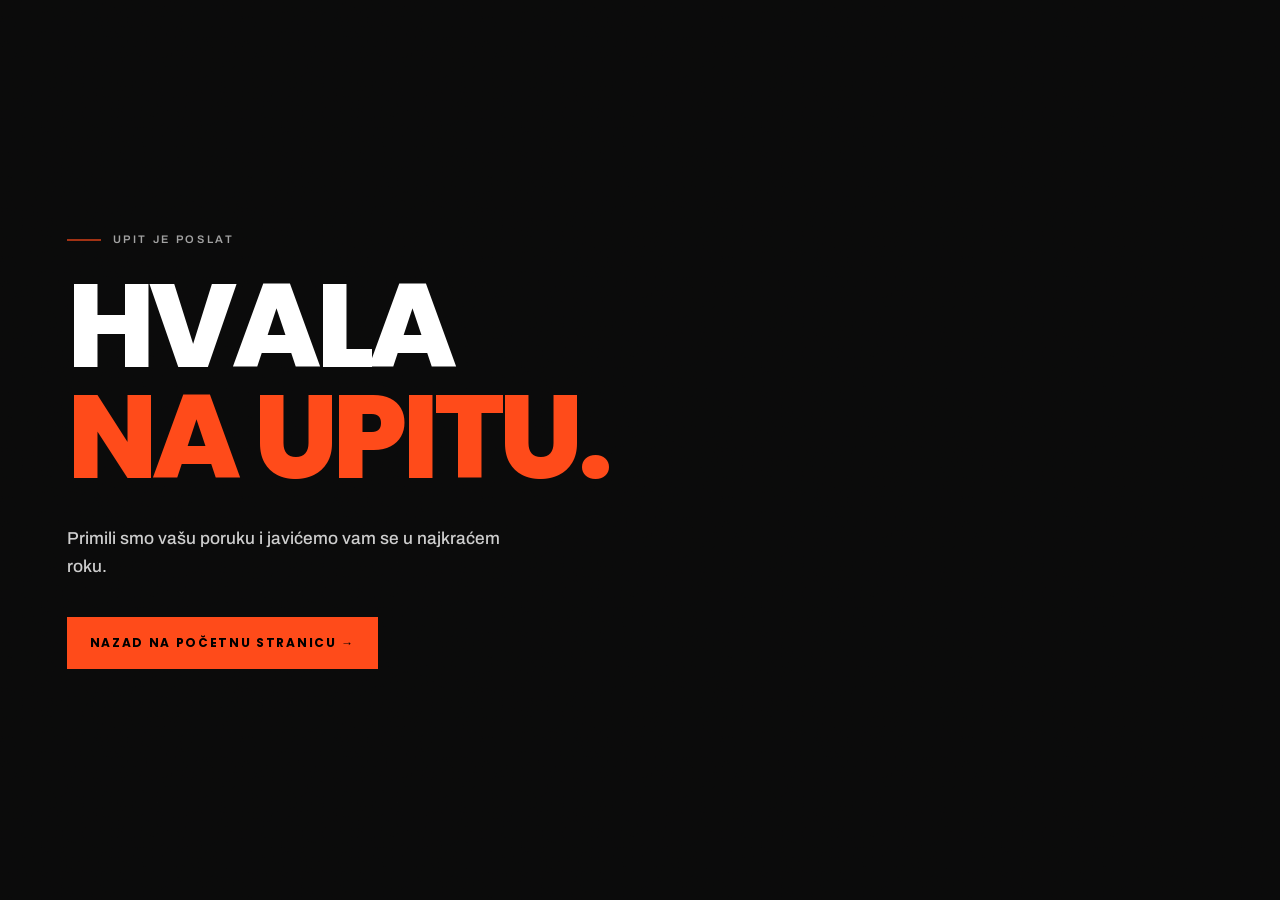
<file: hvala/index.html>
<!DOCTYPE html>
<html lang="sr-Latn-ME"><head>
<!-- Google tag (gtag.js) -->
<script async src="https://www.googletagmanager.com/gtag/js?id=AW-767660964"></script>
<script>
  window.dataLayer = window.dataLayer || [];
  function gtag(){dataLayer.push(arguments);}
  gtag('js', new Date());
  gtag('config', 'AW-767660964');
</script>
<meta charset="utf-8"><meta name="viewport" content="width=device-width, initial-scale=1">
<title>Hvala na upitu — 5to9</title><meta name="robots" content="noindex, nofollow">
<link rel="icon" href="/favicon.ico" sizes="48x48">
<link rel="icon" type="image/png" sizes="192x192" href="/favicon-192.png">
<link rel="icon" type="image/png" sizes="512x512" href="/favicon-512.png">
<link rel="apple-touch-icon" sizes="180x180" href="/apple-touch-icon.png">
<link href="https://fonts.googleapis.com/css2?family=Poppins:wght@700;800&family=Archivo:wght@500;600&display=swap" rel="stylesheet">
<link rel="stylesheet" href="/assets/css/site.css?v=17"></head>
<body class="lp"><header class="band dark grain" style="min-height:100svh">
<p class="eyebrow">Upit je poslat</p><h1 class="h-lp">HVALA<br><em>NA UPITU.</em></h1>
<p class="lp-lead">Primili smo vašu poruku i javićemo vam se u najkraćem roku.</p>
<div class="btns"><a class="btn btn-o" href="/">Nazad na početnu stranicu →</a></div>
</header></body></html>
</file>
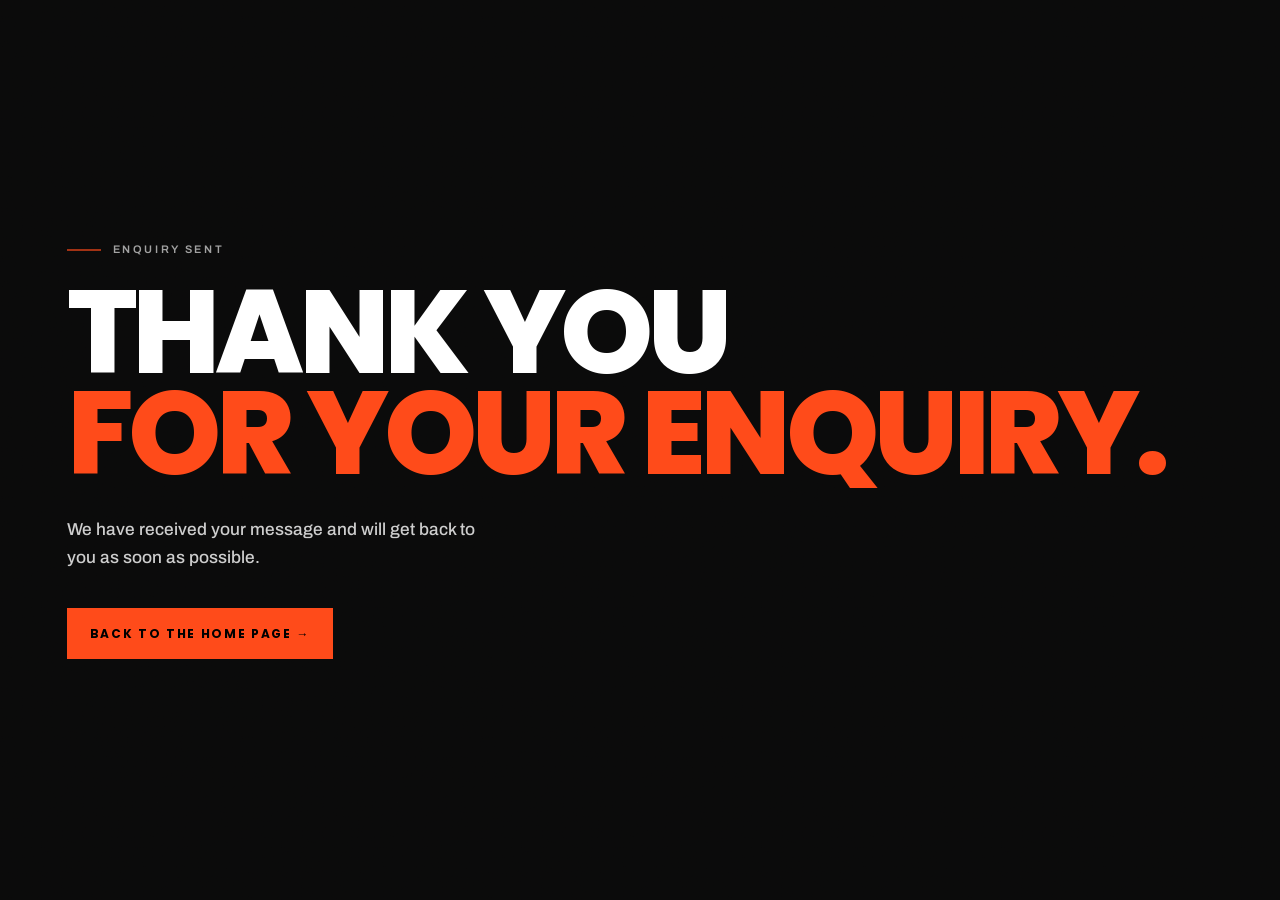
<file: en/thank-you/index.html>
<!DOCTYPE html>
<html lang="en"><head>
<!-- Google tag (gtag.js) -->
<script async src="https://www.googletagmanager.com/gtag/js?id=AW-767660964"></script>
<script>
  window.dataLayer = window.dataLayer || [];
  function gtag(){dataLayer.push(arguments);}
  gtag('js', new Date());
  gtag('config', 'AW-767660964');
</script>
<meta charset="utf-8"><meta name="viewport" content="width=device-width, initial-scale=1">
<title>Thank you — 5to9</title><meta name="robots" content="noindex, nofollow">
<link rel="icon" href="/favicon.ico" sizes="48x48">
<link rel="icon" type="image/png" sizes="192x192" href="/favicon-192.png">
<link rel="icon" type="image/png" sizes="512x512" href="/favicon-512.png">
<link rel="apple-touch-icon" sizes="180x180" href="/apple-touch-icon.png">
<link href="https://fonts.googleapis.com/css2?family=Poppins:wght@700;800&family=Archivo:wght@500;600&display=swap" rel="stylesheet">
<link rel="stylesheet" href="/assets/css/site.css?v=17"></head>
<body class="lp"><header class="band dark grain" style="min-height:100svh">
<p class="eyebrow">Enquiry sent</p><h1 class="h-lp">THANK YOU<br><em>FOR YOUR ENQUIRY.</em></h1>
<p class="lp-lead">We have received your message and will get back to you as soon as possible.</p>
<div class="btns"><a class="btn btn-o" href="/en/">Back to the home page →</a></div>
</header></body></html>
</file>
<file: assets/css/site.css>
:root{
  --ink:#0A0A0A;--orange:#FF4B1A;--concrete:#E7E6E4;--concrete-2:#D3D2CF;
  --pad:clamp(20px,5.2vw,96px);--rail:0px;
}
@media(min-width:1100px){:root{--rail:72px}}
*{box-sizing:border-box}
html{scroll-behavior:smooth}
body{
  margin:0;background:var(--ink);color:var(--ink);
  font-family:'Archivo',system-ui,sans-serif;font-size:clamp(15px,1.02vw,17px);line-height:1.62;
  -webkit-font-smoothing:antialiased;overflow-x:hidden;
}
h1,h2,h3,h4{font-family:'Poppins',system-ui,sans-serif;font-weight:800;letter-spacing:-.035em;line-height:.9;margin:0}
p{margin:0 0 1.1em}
a{color:inherit}
img{max-width:100%;display:block}
:focus-visible{outline:3px solid var(--orange);outline-offset:4px}

.grain::before{
  content:"";position:absolute;inset:0;pointer-events:none;z-index:1;
  background-image:url("data:image/svg+xml,%3Csvg xmlns='http://www.w3.org/2000/svg' width='240' height='240'%3E%3Cfilter id='n'%3E%3CfeTurbulence type='fractalNoise' baseFrequency='.8' numOctaves='3'/%3E%3C/filter%3E%3Crect width='240' height='240' filter='url(%23n)' opacity='.55'/%3E%3C/svg%3E");
  mix-blend-mode:overlay;opacity:.3;
}

/* chrome */
.progress{position:fixed;top:0;left:0;height:3px;width:0;background:var(--orange);z-index:80}
.nav{
  position:fixed;top:0;left:0;right:0;z-index:70;display:flex;align-items:center;justify-content:space-between;gap:20px;
  padding:13px var(--pad);background:rgba(10,10,10,.75);backdrop-filter:blur(12px);
  border-bottom:1px solid rgba(255,255,255,.08);transition:transform .4s ease;
}
.nav .mark{width:26px;color:#fff;flex:none}
.nav-links{position:relative;display:flex;gap:clamp(10px,1.7vw,28px);list-style:none;margin:0;padding:0}
.nav-ind{position:absolute;left:0;bottom:-4px;height:2px;width:0;background:var(--orange);
  transform:translateX(0);transition:transform .45s cubic-bezier(.16,.84,.44,1),width .45s cubic-bezier(.16,.84,.44,1),opacity .3s;opacity:0}
.nav-links a.active{opacity:1}
.nav-links a{
  color:#fff;text-decoration:none;font-size:11px;font-weight:600;letter-spacing:.15em;text-transform:uppercase;
  opacity:.68;padding-bottom:3px;border-bottom:1px solid transparent;transition:opacity .25s,border-color .25s;
}
.nav-links a:hover,.nav-links a:focus-visible{opacity:1;border-bottom-color:var(--orange)}
.nav .cta{
  font-family:'Poppins';font-weight:700;font-size:11px;letter-spacing:.14em;text-transform:uppercase;
  background:var(--orange);color:#000;text-decoration:none;padding:9px 16px;white-space:nowrap;
}
.nav .cta:hover{background:#fff}
@media(max-width:1180px){.nav-links a{font-size:10px;letter-spacing:.1em}}
@media(max-width:720px){.nav-links{display:none}}

.rail{position:fixed;left:26px;top:50%;translate:0 -50%;z-index:60;display:none;flex-direction:column;gap:14px}
@media(min-width:1100px){.rail{display:flex}}
.rail a{
  display:flex;align-items:center;gap:9px;text-decoration:none;font-size:10px;letter-spacing:.18em;
  font-weight:600;color:rgba(255,255,255,.45);writing-mode:vertical-rl;transition:color .25s;
}
.rail i{display:block;width:2px;height:24px;background:currentColor;opacity:.5;font-style:normal}
.rail a.active{color:var(--orange)}
.rail a.on-light{color:rgba(0,0,0,.4)}
.rail a.on-light.active{color:var(--orange)}

/* bands */
.band{
  position:relative;min-height:100svh;display:flex;flex-direction:column;justify-content:center;
  padding:clamp(96px,11vh,140px) var(--pad) clamp(64px,9vh,110px);
  padding-left:calc(var(--pad) + var(--rail));overflow:hidden;
}
.band>*{position:relative;z-index:2}
.dark{background:var(--ink);color:#fff}
.light{background:var(--concrete);color:var(--ink)}
.light-2{background:var(--concrete-2);color:var(--ink)}
.orange{background:var(--orange);color:#0A0A0A}

.eyebrow{
  display:flex;align-items:center;gap:12px;font-size:11px;font-weight:600;letter-spacing:.24em;
  text-transform:uppercase;margin:0 0 22px;opacity:.62;
}
.eyebrow::before{content:"";width:34px;height:2px;background:var(--orange);flex:none}
.h-xl{font-size:clamp(44px,8.4vw,120px)}
.h-lg{font-size:clamp(36px,5.6vw,76px)}
.h-md{font-size:clamp(27px,3.6vw,48px)}

/* hero */
.hero{justify-content:flex-end}
.hero-mark{
  position:absolute;right:-6vw;top:50%;translate:0 -50%;z-index:0;
  width:clamp(280px,42vw,600px);color:#fff;opacity:.06;pointer-events:none;
}
.hero-inner{display:flex;align-items:stretch;gap:clamp(18px,3vw,44px);flex-wrap:wrap}
.hero .logo{width:clamp(74px,9.5vw,148px);color:#fff;flex:none;align-self:flex-end;margin-bottom:.06em}
@supports(aspect-ratio:499/591){
  .hero .logo{width:auto;height:auto;aspect-ratio:499/591;align-self:stretch;margin-bottom:0;max-width:clamp(74px,10vw,160px)}
}
.stack{font-family:'Poppins';font-weight:800;font-size:clamp(48px,9vw,138px);line-height:.8;letter-spacing:-.05em;color:#fff}
.stack .to{display:block;color:var(--orange);font-size:.5em;margin:.1em 0 .06em;letter-spacing:-.02em}
.stack{padding-block:.04em}
.hero-line{margin:clamp(30px,4.5vh,54px) 0 0;max-width:46ch;color:rgba(255,255,255,.8);font-size:clamp(16px,1.45vw,20px);font-weight:500}
.hero-line b{color:#fff;font-weight:600}
.hero-bottom{
  margin-top:clamp(34px,6vh,70px);display:flex;justify-content:space-between;align-items:flex-end;gap:24px;flex-wrap:wrap;
  border-top:1px solid rgba(255,255,255,.14);padding-top:20px;
  font-size:11px;letter-spacing:.2em;text-transform:uppercase;color:rgba(255,255,255,.5);
}
.scroll-cue{display:flex;align-items:center;gap:10px}
.scroll-cue b{width:8px;height:8px;background:var(--orange);border-radius:50%;animation:pulse 2.4s infinite}
@keyframes pulse{0%,100%{opacity:1;transform:scale(1)}50%{opacity:.35;transform:scale(.7)}}
.rise{opacity:0;transform:translateY(28px);animation:rise .95s cubic-bezier(.16,.84,.44,1) forwards}
.d1{animation-delay:.06s}.d2{animation-delay:.2s}.d3{animation-delay:.36s}.d4{animation-delay:.5s}
@keyframes rise{to{opacity:1;transform:none}}

/* ticker */
.ticker{min-height:0;padding:14px 0;justify-content:center;background:var(--orange);color:#0A0A0A;overflow:hidden;border-top:3px solid #000;border-bottom:3px solid #000}
.ticker-track{display:flex;gap:40px;width:max-content;animation:slide 34s linear infinite;will-change:transform}
.ticker-track.js{animation:none}
.ticker span{font-family:'Poppins';font-weight:800;font-size:clamp(15px,1.7vw,22px);text-transform:uppercase;white-space:nowrap;display:flex;align-items:center;gap:40px}
.ticker span::after{content:"";width:11px;height:11px;background:#000;flex:none;rotate:45deg}
@keyframes slide{to{transform:translateX(-50%)}}

/* who */
.who{display:grid;grid-template-columns:1.02fr .98fr;gap:clamp(32px,5vw,86px);align-items:center}
.lede{font-size:clamp(17px,1.55vw,22px);font-weight:500;max-width:36ch}
.pillars{list-style:none;margin:30px 0 0;padding:0;border-top:1px solid rgba(0,0,0,.18)}
.pillars li{border-bottom:1px solid rgba(0,0,0,.18)}
.pillars a{
  display:flex;align-items:baseline;gap:16px;padding:22px 0;text-decoration:none;color:inherit;
  font-family:'Poppins';font-weight:700;font-size:clamp(17px,2vw,26px);letter-spacing:-.025em;
  transition:transform .35s cubic-bezier(.16,.84,.44,1),color .25s;
}
.pillars a:hover,.pillars a:focus-visible{transform:translateX(12px);color:var(--orange)}
.pillars .idx{font-family:'Archivo';font-size:11px;font-weight:600;letter-spacing:.18em;color:var(--orange);width:28px;flex:none}
.pillars .arrow{margin-left:auto;color:var(--orange);font-size:.78em}
@media(max-width:900px){.who{grid-template-columns:1fr}}

/* solutions */
.solution{display:grid;grid-template-columns:.9fr 1.1fr;gap:clamp(28px,4.4vw,78px);align-items:center}
.solution.flip .visual-frame{order:2}
.solution p{max-width:54ch}
.solution p:last-child{margin-bottom:0}
.tag{display:inline-block;font-family:'Poppins';font-weight:800;font-size:11px;letter-spacing:.16em;text-transform:uppercase;padding:8px 15px;margin-bottom:24px}
.t-orange{background:var(--orange);color:#000}
.t-black{background:#000;color:var(--orange)}
.t-white{background:#fff;color:#000}
.solution h3{margin-bottom:26px}
@media(max-width:900px){.solution{grid-template-columns:1fr}.solution.flip .visual-frame{order:0}}

.visual-frame{position:relative}
.visual-frame::before{
  content:"";position:absolute;inset:0;translate:-18px 20px;background:var(--accent,var(--orange));
  clip-path:polygon(0 0,60% 0,68% 13%,100% 13%,100% 100%,40% 100%,32% 87%,0 87%);
}
.visual{
  position:relative;aspect-ratio:4/3.15;overflow:hidden;background:#111;
  clip-path:polygon(0 0,60% 0,68% 13%,100% 13%,100% 100%,40% 100%,32% 87%,0 87%);
}
.visual img{width:100%;height:100%;object-fit:cover}

/* TEQ range */
.range-head{display:flex;justify-content:space-between;align-items:flex-end;gap:24px;flex-wrap:wrap;margin-bottom:clamp(28px,4vh,50px)}
.range-head p{max-width:42ch;margin:0;opacity:.75}
.models{display:grid;grid-template-columns:repeat(4,1fr);gap:clamp(14px,1.6vw,22px)}
.model{border:1px solid rgba(255,255,255,.14);padding:clamp(20px,2.2vw,30px);display:flex;flex-direction:column;transition:border-color .3s,background .3s,transform .3s}
.model:hover{border-color:var(--orange);background:rgba(255,75,26,.08);transform:translateY(-6px)}
.model h4{font-size:clamp(20px,2.1vw,28px);color:var(--orange);margin-bottom:6px}
.model .kind{font-size:10px;letter-spacing:.2em;text-transform:uppercase;opacity:.55;margin-bottom:18px}
.model ul{list-style:none;margin:0;padding:0;font-size:14px}
.model li{padding:7px 0;border-top:1px solid rgba(255,255,255,.1);display:flex;justify-content:space-between;gap:12px;opacity:.85}
.model li b{font-weight:600;opacity:.55;font-size:11px;letter-spacing:.12em;text-transform:uppercase}
.specstrip{display:flex;flex-wrap:wrap;gap:clamp(14px,2.4vw,40px);margin-top:clamp(26px,3.6vh,44px);padding-top:20px;border-top:2px solid var(--orange);font-size:11px;letter-spacing:.16em;text-transform:uppercase;opacity:.7}
@media(max-width:1000px){.models{grid-template-columns:repeat(2,1fr)}}
@media(max-width:560px){.models{grid-template-columns:1fr}}
.light .model,.light-2 .model{border-color:rgba(0,0,0,.18)}
.light .model li,.light-2 .model li{border-top-color:rgba(0,0,0,.14)}
.light .model:hover,.light-2 .model:hover{background:rgba(255,75,26,.09)}
.model .price{margin-top:auto;padding-top:16px;font-family:'Poppins';font-weight:800;font-size:clamp(16px,1.5vw,20px);letter-spacing:-.02em}
.model .price small{display:block;font-family:'Archivo';font-weight:500;font-size:10px;letter-spacing:.14em;text-transform:uppercase;opacity:.5;margin-top:5px}
.models-3{grid-template-columns:repeat(3,1fr)}
@media(max-width:900px){.models-3{grid-template-columns:1fr}}

/* clickable cards + detail overlay */
.model[data-img]{cursor:pointer}
.model .more{
  margin-top:16px;padding-top:14px;display:flex;align-items:center;gap:8px;
  font-size:10px;letter-spacing:.2em;text-transform:uppercase;color:var(--orange);opacity:.85;
}
.model .price + .more{margin-top:0;padding-top:10px}
.model[data-img]:hover .more,.model[data-img]:focus-visible .more{opacity:1}
.sheet{
  position:fixed;inset:0;z-index:90;display:none;align-items:center;justify-content:center;
  padding:clamp(16px,4vw,56px);background:rgba(6,6,6,.9);backdrop-filter:blur(8px);
}
.sheet.open{display:flex}
.sheet-inner{
  position:relative;width:min(1020px,100%);max-height:90svh;overflow:auto;background:#111;
  border:1px solid rgba(255,255,255,.14);display:grid;grid-template-columns:1.05fr .95fr;
}
.sheet-img{background:#fff;display:flex;align-items:center;justify-content:center;padding:clamp(18px,3vw,40px)}
.sheet-img img{width:100%;height:auto;object-fit:contain;max-height:56svh}
.sheet-body{padding:clamp(24px,3vw,44px);color:#fff}
.sheet-body h3{font-size:clamp(24px,3vw,38px);color:var(--orange);margin-bottom:6px}
.sheet-body .kind{font-size:10px;letter-spacing:.2em;text-transform:uppercase;opacity:.55;margin-bottom:22px}
.sheet-body ul{list-style:none;margin:0;padding:0;font-size:15px}
.sheet-body li{display:flex;justify-content:space-between;gap:16px;padding:11px 0;border-top:1px solid rgba(255,255,255,.12)}
.sheet-body li b{font-weight:600;opacity:.55;font-size:11px;letter-spacing:.12em;text-transform:uppercase}
.sheet-body .price{margin:24px 0 0;font-family:'Poppins';font-weight:800;font-size:clamp(18px,2vw,24px);letter-spacing:-.02em}
.sheet-body .price small{display:block;font-family:'Archivo';font-weight:500;font-size:10px;letter-spacing:.14em;text-transform:uppercase;opacity:.5;margin-top:6px}
.sheet-body .ask{display:inline-block;margin-top:26px;background:var(--orange);color:#000;text-decoration:none;font-family:'Poppins';font-weight:700;font-size:11px;letter-spacing:.14em;text-transform:uppercase;padding:12px 20px}
.sheet-body .ask:hover{background:#fff}
.sheet-close{
  position:absolute;top:10px;right:10px;z-index:2;width:42px;height:42px;border:0;cursor:pointer;
  background:#000;color:#fff;font-size:20px;line-height:1;font-family:'Archivo';
}
.sheet-close:hover{background:var(--orange);color:#000}
@media(max-width:820px){.sheet-inner{grid-template-columns:1fr}.sheet-img img{max-height:34svh}}

/* process */
.process{display:grid;grid-template-columns:1.05fr .95fr;gap:clamp(30px,5vw,80px);align-items:center;margin-top:clamp(28px,4vh,50px)}
.steps{list-style:none;margin:0;padding:0;position:relative}
.steps::before{content:"";position:absolute;left:6px;top:14px;bottom:30px;width:2px;background:currentColor;opacity:.22}
.steps li{position:relative;padding:0 0 clamp(26px,3.4vh,40px) 42px}
.steps li:last-child{padding-bottom:0}
.steps li::before{content:"";position:absolute;left:0;top:8px;width:14px;height:14px;border-radius:50%;background:var(--orange);box-shadow:0 0 0 5px var(--concrete)}
.steps h4{font-size:clamp(21px,2.6vw,32px);margin-bottom:8px}
.steps p{margin:0;max-width:46ch;opacity:.78}
.process-note .big{font-family:'Poppins';font-weight:900;font-size:clamp(50px,9.5vw,120px);line-height:.82;letter-spacing:-.05em}
.process-note .big em{color:var(--orange);font-style:normal}
@media(max-width:900px){.process{grid-template-columns:1fr}}

/* work */
.stats{display:grid;grid-template-columns:repeat(auto-fit,minmax(180px,1fr));gap:clamp(18px,2.6vw,44px);margin-bottom:clamp(34px,5vh,60px)}
.stats div{border-top:2px solid var(--orange);padding-top:16px}
.stats b{display:block;font-family:'Poppins';font-weight:900;font-size:clamp(36px,5.4vw,72px);line-height:1;letter-spacing:-.045em}
.stats span{display:block;margin-top:8px;font-size:11px;letter-spacing:.16em;text-transform:uppercase;opacity:.6}
.cases{display:grid;grid-template-columns:repeat(3,1fr);gap:clamp(16px,2vw,28px)}
.case{background:rgba(255,255,255,.04);border:1px solid rgba(255,255,255,.12);padding:clamp(22px,2.6vw,34px);transition:background .3s,border-color .3s,transform .3s}
.case:hover{background:rgba(255,75,26,.1);border-color:var(--orange);transform:translateY(-5px)}
.case span{font-size:10px;letter-spacing:.2em;text-transform:uppercase;color:var(--orange)}
.case h4{margin:14px 0 10px;font-size:clamp(19px,1.9vw,25px)}
.case p{margin:0;font-size:14px;opacity:.7}
@media(max-width:860px){.cases{grid-template-columns:1fr}}

/* contact */
.contact h2{margin-bottom:clamp(34px,5vh,56px)}
.contact h2 em{color:var(--orange);font-style:normal}
.contacts{display:grid;grid-template-columns:repeat(3,1fr);gap:clamp(20px,3vw,54px)}
.contacts div{border-top:1px solid rgba(255,255,255,.22);padding-top:18px}
.contacts span{display:block;font-size:10px;letter-spacing:.2em;text-transform:uppercase;color:rgba(255,255,255,.45);margin-bottom:10px}
.contacts a,.contacts p{font-family:'Poppins';font-weight:700;font-size:clamp(16px,1.6vw,22px);letter-spacing:-.02em;color:#fff;text-decoration:none;margin:0}
.contacts a:hover,.contacts a:focus-visible{color:var(--orange)}
@media(max-width:760px){.contacts{grid-template-columns:1fr}}

.foot{
  background:var(--ink);color:rgba(255,255,255,.38);min-height:0;padding:20px var(--pad);
  display:flex;justify-content:space-between;gap:14px;flex-wrap:wrap;align-items:center;
  font-size:10px;letter-spacing:.18em;text-transform:uppercase;border-top:1px solid rgba(255,255,255,.1);
}
.foot .mark{width:20px;color:rgba(255,255,255,.5)}

.js .reveal{opacity:0;transform:translateY(32px);transition:opacity .85s ease,transform .85s cubic-bezier(.16,.84,.44,1)}
.js .reveal.in{opacity:1;transform:none}
.no-js .burger{display:none}

/* ---------------- phone layout ---------------- */
.burger{display:none;position:relative;width:44px;height:38px;border:0;background:transparent;cursor:pointer;padding:0;flex:none}
.burger span{position:absolute;left:10px;right:10px;height:2px;background:#fff;transition:transform .35s cubic-bezier(.16,.84,.44,1),opacity .25s}
.burger span:nth-child(1){top:14px}
.burger span:nth-child(2){bottom:14px}
body.menu-open .burger span:nth-child(1){transform:translateY(5px) rotate(45deg)}
body.menu-open .burger span:nth-child(2){transform:translateY(-5px) rotate(-45deg)}
.mobilemenu{
  position:fixed;inset:0;z-index:65;background:var(--ink);color:#fff;display:flex;flex-direction:column;
  justify-content:center;gap:4px;padding:96px var(--pad) calc(32px + env(safe-area-inset-bottom));
  transform:translateY(-100%);transition:transform .5s cubic-bezier(.16,.84,.44,1);overflow:auto;
}
body.menu-open .mobilemenu{transform:translateY(0)}
.mobilemenu a{
  display:flex;align-items:baseline;gap:14px;text-decoration:none;padding:14px 0;
  border-bottom:1px solid rgba(255,255,255,.12);
  font-family:'Poppins';font-weight:800;font-size:clamp(24px,7.5vw,36px);letter-spacing:-.035em;
}
.mobilemenu a i{font-style:normal;font-family:'Archivo';font-size:11px;font-weight:600;letter-spacing:.18em;color:var(--orange);width:26px;flex:none}
.mobilemenu .mm-foot{margin-top:26px;display:flex;flex-direction:column;gap:8px;font-size:13px;color:rgba(255,255,255,.6)}
.mobilemenu .mm-foot a{display:inline;border:0;padding:0;font-family:'Archivo';font-size:15px;font-weight:600;color:#fff;letter-spacing:0}
.swipe-hint{display:none;margin-top:14px;font-size:10px;letter-spacing:.2em;text-transform:uppercase;opacity:.5}

@media(max-width:760px){
  html,body{-webkit-tap-highlight-color:transparent}
  .burger{display:block}
  .nav{padding:10px var(--pad)}
  .nav .cta{display:none}
  .rail{display:none}
  /* sections breathe instead of forcing a full screen */
  .band{min-height:auto;padding:clamp(56px,9vh,80px) var(--pad)}
  .hero{min-height:100svh;padding-top:110px}
  .hero-mark{width:96vw;right:-26vw;top:36%;opacity:.05}
  .hero .logo{width:clamp(60px,15vw,96px);aspect-ratio:auto;height:auto;align-self:flex-end;margin-bottom:.08em}
  .hero-bottom{font-size:10px}
  .ticker{padding:11px 0}
  .h-xl{font-size:clamp(46px,15vw,72px)}
  .h-lg{font-size:clamp(34px,11vw,54px)}
  .h-md{font-size:clamp(26px,8.5vw,38px)}
  .who,.solution,.process,.range-head{gap:26px}
  .solution .visual{aspect-ratio:4/3}
  .visual-frame::before{translate:-10px 12px}
  .pillars a{padding:18px 0;font-size:clamp(18px,5.4vw,24px)}
  /* product cards become a swipeable row */
  .models{
    display:flex;gap:12px;overflow-x:auto;scroll-snap-type:x mandatory;
    margin:0 calc(var(--pad)*-1);padding:2px var(--pad);
    scrollbar-width:none;-webkit-overflow-scrolling:touch;
  }
  .models::-webkit-scrollbar{display:none}
  .model{flex:0 0 76%;scroll-snap-align:center;padding:22px}
  .swipe-hint{display:block}
  .specstrip{gap:10px 18px;font-size:10px}
  .stats{gap:22px}
  .contacts div{padding-top:14px}
  .foot{flex-direction:column;align-items:flex-start;gap:10px}
}
@media(max-width:400px){
  .model{flex-basis:84%}
  .stack{font-size:clamp(42px,13vw,60px)}
}


@media(prefers-reduced-motion:reduce){
  *:not(.ticker-track){animation:none!important;transition:none!important}
  .reveal,.rise{opacity:1;transform:none}
  html{scroll-behavior:auto}
}

/* ================= v2: multi-page + bilingual ================= */
.nav-r{display:flex;align-items:center;gap:14px;flex:none}
.lang{display:flex;align-items:center;font-size:11px;font-weight:600;letter-spacing:.14em;text-transform:uppercase}
.lang a{color:rgba(255,255,255,.5);text-decoration:none;padding:6px 7px;transition:color .25s}
.lang a:hover{color:#fff}
.lang a[aria-current]{color:#fff;box-shadow:inset 0 -2px 0 var(--orange)}
.lang span{color:rgba(255,255,255,.25)}
.mobilemenu .mm-lang{display:flex;gap:18px;margin-top:22px}
.mobilemenu .mm-lang a{border:0;padding:0;font-family:'Archivo';font-size:13px;font-weight:600;letter-spacing:.18em;color:rgba(255,255,255,.5)}
.mobilemenu .mm-lang a[aria-current]{color:var(--orange)}

/* landing pages have no side rail */
body.lp{--rail:0px}
@media(max-width:1080px){
  .nav--lp .nav-links{display:none}
  .nav--lp .burger{display:block}
}
@media(max-width:760px){.nav-r{gap:6px}.lang a{padding:6px 5px}}

/* buttons */
.btns{display:flex;flex-wrap:wrap;gap:12px;margin-top:clamp(26px,4vh,40px)}
.btn{
  display:inline-flex;align-items:center;gap:10px;text-decoration:none;cursor:pointer;
  font-family:'Poppins';font-weight:700;font-size:12px;letter-spacing:.14em;text-transform:uppercase;
  padding:15px 22px;border:1px solid transparent;transition:background .25s,color .25s,border-color .25s;
}
.btn-o{background:var(--orange);color:#000}
.btn-o:hover,.btn-o:focus-visible{background:#fff}
.btn-g{border-color:rgba(255,255,255,.35);color:#fff}
.btn-g:hover,.btn-g:focus-visible{border-color:var(--orange);color:var(--orange)}
.btn-k{background:#000;color:#fff}
.btn-k:hover,.btn-k:focus-visible{background:#fff;color:#000}
.btn-kl{border-color:rgba(0,0,0,.5);color:#000}
.btn-kl:hover,.btn-kl:focus-visible{background:#000;color:#fff}
.more-link{display:inline-flex;align-items:center;gap:10px;margin-top:8px;font-family:'Poppins';font-weight:700;font-size:12px;letter-spacing:.14em;text-transform:uppercase;text-decoration:none;border-bottom:2px solid var(--orange);padding-bottom:4px;transition:gap .3s}
.more-link:hover{gap:16px}
.orange .more-link{border-color:#000}
.more-row{display:flex;flex-wrap:wrap;gap:22px;margin-top:10px}

/* landing hero */
.lp-hero{display:grid;grid-template-columns:1.08fr .92fr;gap:clamp(30px,5vw,90px);align-items:center}
.crumbs{display:flex;gap:10px;flex-wrap:wrap;font-size:11px;font-weight:600;letter-spacing:.2em;text-transform:uppercase;color:rgba(255,255,255,.45);margin:0 0 26px}
.crumbs a{text-decoration:none}
.crumbs a:hover{color:var(--orange)}
.h-lp{font-size:clamp(46px,7vw,112px);line-height:.86;letter-spacing:-.045em;overflow-wrap:anywhere}
.h-lp em{font-style:normal;color:var(--orange)}
.lp-lead{margin:clamp(24px,3.6vh,38px) 0 0;max-width:44ch;color:rgba(255,255,255,.8);font-size:clamp(16px,1.35vw,20px);font-weight:500}
.facts{list-style:none;margin:clamp(30px,5vh,52px) 0 0;padding:18px 0 0;border-top:1px solid rgba(255,255,255,.14);display:flex;flex-wrap:wrap;gap:12px 28px}
.facts li{display:flex;align-items:center;gap:10px;font-size:11px;font-weight:600;letter-spacing:.16em;text-transform:uppercase;color:rgba(255,255,255,.62)}
.facts li::before{content:"";width:7px;height:7px;background:var(--orange);rotate:45deg;flex:none}
@media(max-width:900px){.lp-hero{grid-template-columns:1fr}.lp-hero .visual-frame{order:-1;max-width:560px}}

/* benefits */
.benefits{display:grid;grid-template-columns:repeat(4,1fr);gap:clamp(18px,2.4vw,40px);margin-top:clamp(30px,5vh,56px)}
.benefit{border-top:2px solid var(--orange);padding-top:18px}
.benefit .n{font-size:11px;font-weight:600;letter-spacing:.18em;color:var(--orange)}
.benefit h3{font-size:clamp(20px,1.8vw,26px);line-height:1.02;margin:14px 0 12px}
.benefit p{margin:0;font-size:15px;opacity:.75}
@media(max-width:1000px){.benefits{grid-template-columns:repeat(2,1fr)}}
@media(max-width:560px){.benefits{grid-template-columns:1fr}}

/* audience */
.aud-wrap{display:grid;grid-template-columns:.8fr 1.2fr;gap:clamp(30px,5vw,86px);align-items:start}
.aud{list-style:none;margin:0;padding:0;border-top:1px solid currentColor;border-color:rgba(255,255,255,.18)}
.aud li{display:grid;grid-template-columns:44px 1fr 1.25fr;gap:18px;align-items:baseline;padding:24px 0;border-bottom:1px solid rgba(255,255,255,.18);transition:transform .35s cubic-bezier(.16,.84,.44,1)}
.aud li:hover{transform:translateX(10px)}
.aud .idx{font-size:11px;font-weight:600;letter-spacing:.18em;color:var(--orange)}
.aud h3{font-size:clamp(19px,2vw,27px);line-height:1.05}
.aud p{margin:0;opacity:.72;font-size:15px}
@media(max-width:900px){.aud-wrap{grid-template-columns:1fr}}
@media(max-width:620px){.aud li{grid-template-columns:34px 1fr}.aud p{grid-column:2}}

/* FAQ */
.faq-wrap{display:grid;grid-template-columns:.8fr 1.2fr;gap:clamp(30px,5vw,86px);align-items:start}
.faq details{border-top:1px solid rgba(0,0,0,.2)}
.faq details:last-child{border-bottom:1px solid rgba(0,0,0,.2)}
.faq summary{
  list-style:none;cursor:pointer;display:flex;justify-content:space-between;align-items:center;gap:20px;padding:22px 0;
  font-family:'Poppins';font-weight:700;font-size:clamp(17px,1.6vw,21px);letter-spacing:-.02em;line-height:1.2;
}
.faq summary::-webkit-details-marker{display:none}
.faq summary::after{content:"+";flex:none;font-family:'Archivo';font-weight:500;font-size:28px;line-height:1;color:var(--orange);transition:rotate .3s}
.faq details[open] summary::after{rotate:45deg}
.faq summary:hover{color:var(--orange)}
.faq details p{margin:0;padding:0 0 24px;max-width:66ch;opacity:.78}
@media(max-width:900px){.faq-wrap{grid-template-columns:1fr}}

/* inquiry band */
.ask-band .contacts div{border-top-color:rgba(0,0,0,.3)}
.ask-band .contacts span{color:rgba(0,0,0,.55)}
.ask-band .contacts a,.ask-band .contacts p{color:#000}
.ask-band .contacts a:hover{color:#fff}
.ask-grid{display:grid;grid-template-columns:1.1fr .9fr;gap:clamp(30px,5vw,86px);align-items:end;margin-bottom:clamp(40px,6vh,70px)}
.ask-grid p{max-width:44ch;font-size:clamp(16px,1.35vw,19px);font-weight:500;margin:0}
@media(max-width:900px){.ask-grid{grid-template-columns:1fr}}

/* category tiles */
.tiles{display:grid;grid-template-columns:repeat(4,1fr);gap:clamp(14px,1.6vw,22px);margin-top:clamp(28px,4vh,50px)}
.tiles.t3{grid-template-columns:repeat(3,1fr)}
.tile{position:relative;display:flex;flex-direction:column;text-decoration:none;color:inherit;border:1px solid rgba(255,255,255,.14);transition:border-color .3s,transform .3s,background .3s}
.tile:hover,.tile:focus-visible{border-color:var(--orange);transform:translateY(-6px);background:rgba(255,75,26,.07)}
.tile .ph{aspect-ratio:10/7;overflow:hidden;background:#1a1a1a;clip-path:polygon(0 0,100% 0,100% 88%,62% 88%,56% 100%,0 100%)}
.tile .ph img{width:100%;height:100%;object-fit:cover;transition:transform .7s cubic-bezier(.16,.84,.44,1)}
.tile:hover .ph img{transform:scale(1.05)}
.tile .tx{padding:18px clamp(18px,1.8vw,24px) 22px;display:flex;flex-direction:column;flex:1}
.tile h3{font-size:clamp(19px,1.8vw,25px);line-height:1.02;margin-bottom:10px}
.tile p{font-size:14px;opacity:.7;margin:0 0 16px}
.tile .go{margin-top:auto;font-size:10px;font-weight:600;letter-spacing:.2em;text-transform:uppercase;color:var(--orange)}
.light .tile,.light-2 .tile{border-color:rgba(0,0,0,.18)}
@media(max-width:1000px){.tiles{grid-template-columns:repeat(2,1fr)}.tiles.t3{grid-template-columns:repeat(3,1fr)}}
@media(max-width:760px){
  .tiles,.tiles.t3{display:flex;overflow-x:auto;scroll-snap-type:x mandatory;gap:12px;margin-left:calc(var(--pad)*-1);margin-right:calc(var(--pad)*-1);padding:2px var(--pad);scrollbar-width:none}
  .tiles::-webkit-scrollbar{display:none}
  .tile{flex:0 0 78%;scroll-snap-align:center}
  .lp-hero .visual-frame{max-width:none}
  .h-lp{font-size:clamp(38px,11.4vw,64px)}
  .facts{gap:10px 20px}
  .btn{padding:14px 18px}
  .aud li{padding:18px 0}
}

.foot-links{display:flex;flex-wrap:wrap;gap:8px 20px}
.foot a{text-decoration:none}
.foot a:hover{color:var(--orange)}

/* colour-context fixes */
.orange .eyebrow::before{background:#000}
.dark .steps li::before{box-shadow:0 0 0 5px var(--ink)}
.light .aud,.light-2 .aud{border-top-color:rgba(0,0,0,.2)}
.light .aud li,.light-2 .aud li{border-bottom-color:rgba(0,0,0,.2)}
.dark .faq details,.dark .faq details:last-child{border-color:rgba(255,255,255,.18)}

/* horizontal steps (landing pages) */
.steps-row{list-style:none;margin:clamp(30px,5vh,56px) 0 0;padding:0;display:grid;grid-template-columns:repeat(4,1fr);gap:clamp(18px,2.4vw,40px)}
.steps-row li{position:relative;padding-top:34px}
.steps-row li::before{content:"";position:absolute;left:0;top:0;width:14px;height:14px;border-radius:50%;background:var(--orange)}
.steps-row li::after{content:"";position:absolute;left:24px;right:calc(clamp(18px,2.4vw,40px)*-1 + 8px);top:6px;height:2px;background:currentColor;opacity:.22}
.steps-row li:last-child::after{display:none}
.steps-row .s{font-size:11px;font-weight:600;letter-spacing:.18em;color:var(--orange)}
.steps-row h3{font-size:clamp(20px,2vw,28px);line-height:1.02;margin:10px 0 10px}
.steps-row p{margin:0;opacity:.75;font-size:15px;max-width:34ch}
@media(max-width:900px){.steps-row{grid-template-columns:repeat(2,1fr)}.steps-row li:nth-child(2)::after{display:none}}
@media(max-width:560px){.steps-row{grid-template-columns:1fr;gap:26px}.steps-row li::after{display:none}}

/* landing pages: sections size to content (hero stays full-screen) */
body.lp .band:not(#top):not(.ticker):not(.foot){min-height:0;padding-top:clamp(84px,13vh,150px);padding-bottom:clamp(84px,13vh,150px)}
body.lp #top{min-height:94svh}

/* Montenegrin caps carry carons/acutes (Č Ć Š Ž Đ) — give tight display lines a little air */
html[lang^="sr"] .h-xl,html[lang^="sr"] .h-lg,html[lang^="sr"] .h-md,html[lang^="sr"] .process-note .big{line-height:.97}
html[lang^="sr"] .h-lp{line-height:.94}

/* hero headline scales to its column so the longest word never breaks */
.lp-hero>div:first-child{container-type:inline-size;min-width:0}
@supports(font-size:1cqi){.h-lp{font-size:clamp(34px,calc(var(--fit,11) * 1cqi),118px);overflow-wrap:normal}}
@media(min-width:761px){.range-head .eyebrow{white-space:nowrap}}

/* side rail: compact, and never taller than the screen (it hides on short screens instead of overlapping the menu) */
.rail{gap:8px}
.rail i{height:14px}
@media(max-height:930px){.rail{display:none!important}}

/* photo gallery (outdoor fitness colours) */
.gallery{display:grid;grid-template-columns:repeat(3,1fr);gap:clamp(10px,1.2vw,18px)}
.gallery figure{margin:0;aspect-ratio:4/3;overflow:hidden;background:#ccc}
.gallery img{width:100%;height:100%;object-fit:cover;transition:transform .7s cubic-bezier(.16,.84,.44,1)}
.gallery figure:hover img{transform:scale(1.04)}
.gallery figure:first-child{clip-path:polygon(0 0,62% 0,68% 10%,100% 10%,100% 100%,0 100%)}
@media(max-width:760px){
  .gallery{display:flex;overflow-x:auto;scroll-snap-type:x mandatory;gap:10px;margin:0 calc(var(--pad)*-1);padding:0 var(--pad);scrollbar-width:none}
  .gallery::-webkit-scrollbar{display:none}
  .gallery figure{flex:0 0 80%;scroll-snap-align:center}
}
/* product sheet: renders on white need a little breathing room */
.sheet-img img{max-height:52svh}
/* product renders inside a gallery: white card, whole object visible */
.gallery figure.pr{background:#fff}
.gallery figure.pr img{object-fit:contain}
.gallery figure.pr:first-child{clip-path:none}
/* training points above the education gallery */
.gpoints{margin:0 0 clamp(26px,4vh,44px)}
/* four-photo bento: one large, three around it */
.gallery.g4{grid-template-columns:1.35fr 1fr 1fr;grid-template-rows:repeat(2,clamp(190px,19vw,300px))}
.gallery.g4 figure{aspect-ratio:auto}
.gallery.g4 figure:nth-child(1){grid-row:span 2}
.gallery.g4 figure:nth-child(4){grid-column:span 2}
@media(max-width:760px){.gallery.g4{grid-template-rows:none}.gallery.g4 figure{aspect-ratio:4/3}}
.gallery.g4 figure:nth-child(1) img{object-position:50% 30%}
.gallery.g4 figure:nth-child(4) img{object-position:50% 30%}
/* map band: last block on every page, just above the footer */
.mapband{position:relative;height:clamp(360px,48vh,480px);background:#1a1a1a;overflow:hidden;border-top:1px solid rgba(255,255,255,.08)}
.mapband iframe{position:absolute;inset:0;width:100%;height:100%;border:0;display:block;filter:invert(.92) hue-rotate(180deg) saturate(.6) contrast(.95)}
.map-card{position:absolute;left:var(--pad);bottom:clamp(22px,5vh,48px);z-index:2;width:min(380px,calc(100% - 2*var(--pad)));background:var(--ink);color:#fff;padding:26px 28px 24px;clip-path:polygon(0 0,calc(100% - 26px) 0,100% 26px,100% 100%,0 100%);box-shadow:0 20px 50px rgba(0,0,0,.45)}
.map-card .eyebrow{margin-bottom:12px}
.map-card h3{font-family:'Poppins';font-weight:800;font-size:28px;letter-spacing:-.03em;margin:0 0 6px;line-height:1}
.map-card .addr{margin:0 0 20px;color:rgba(255,255,255,.72);font-size:15px;line-height:1.5}
.map-links{display:flex;flex-wrap:wrap;align-items:center;gap:14px 22px}
.map-links a{font-family:'Archivo',sans-serif;font-weight:600;font-size:11px;letter-spacing:.16em;text-transform:uppercase;color:rgba(255,255,255,.75);text-decoration:none}
.map-links a:hover,.map-links a:focus-visible{color:var(--orange)}
.map-links a.review{color:#000;background:var(--orange);padding:13px 18px}
.map-links a.review:hover,.map-links a.review:focus-visible{background:#fff;color:#000}
@media(max-width:760px){
  .mapband{height:auto;display:flex;flex-direction:column}
  .mapband iframe{position:relative;height:300px}
  .map-card{position:relative;left:auto;bottom:auto;width:auto;clip-path:none;box-shadow:none;padding:24px var(--pad) 28px}
}

/* brand name always lowercase, even inside uppercase UI text */
.nb{text-transform:none!important}
/* partners list (homepage, links to partner websites) */
.partners a{flex-wrap:wrap;row-gap:6px}
.partners .reg{font-family:'Archivo';font-size:11px;font-weight:600;letter-spacing:.18em;text-transform:uppercase;opacity:.55}
.partners .site{margin-left:auto;font-family:'Archivo';font-size:13px;font-weight:600;letter-spacing:.02em;opacity:.7}
.partners .arrow{margin-left:0}
.partners .plogo{height:30px;width:auto;max-width:130px;object-fit:contain;align-self:center;flex:none}
@media(max-width:560px){.partners .site{margin-left:44px;order:5;flex-basis:100%}.partners .arrow{margin-left:auto}}

/* completed projects on landing pages */
.projects{display:grid;grid-template-columns:repeat(auto-fill,minmax(280px,1fr));gap:clamp(18px,2vw,32px);margin-top:clamp(28px,4vw,48px);max-width:1200px}
.project{border-top:2px solid var(--orange);padding-top:18px}
.project figure{margin:0 0 16px;aspect-ratio:4/3;overflow:hidden;background:rgba(128,128,128,.15)}
.project img{width:100%;height:100%;object-fit:cover;display:block}
.project .pmeta{font-family:'Archivo';font-size:11px;font-weight:600;letter-spacing:.18em;text-transform:uppercase;opacity:.6;margin:0 0 10px}
.project h3{font-size:clamp(20px,1.8vw,26px);line-height:1.05;margin:0 0 10px}
.project p{margin:0 0 14px;font-size:15px;opacity:.8}
.project .plink{font-size:14px;font-weight:700;color:inherit;text-decoration:none;border-bottom:1px solid currentColor}

/* enquiry form (FormSubmit -> /hvala/) */
.eform{max-width:980px;margin:0 0 clamp(44px,6vh,70px)}
.eform .hp{position:absolute;left:-9999px;width:1px;height:1px;opacity:0}
.ef-grid{display:grid;grid-template-columns:1fr 1fr;gap:20px clamp(20px,3vw,40px)}
.ef-grid .full{grid-column:1/-1}
.eform label{display:block}
.eform label span{display:block;font-family:'Archivo';font-size:10px;font-weight:600;letter-spacing:.2em;text-transform:uppercase;opacity:.6;margin-bottom:8px}
.eform input,.eform textarea{display:block;width:100%;box-sizing:border-box;background:transparent;border:0;border-bottom:1px solid currentColor;border-radius:0;color:inherit;font:500 16px/1.45 'Archivo',sans-serif;padding:8px 0;outline:none;-webkit-appearance:none;appearance:none}
.eform textarea{resize:vertical;min-height:110px}
.eform input::placeholder,.eform textarea::placeholder{color:inherit;opacity:.45}
.eform-dark input:focus,.eform-dark textarea:focus{border-bottom-color:var(--orange)}
.eform-light input:focus,.eform-light textarea:focus{border-bottom-width:2px}
.eform .btns{margin-top:28px}
.eform button.btn{border:1px solid transparent}
.ef-note{font-size:13px;opacity:.6;margin:14px 0 0;max-width:60ch}
@media(max-width:700px){.ef-grid{grid-template-columns:1fr}}
</file>
